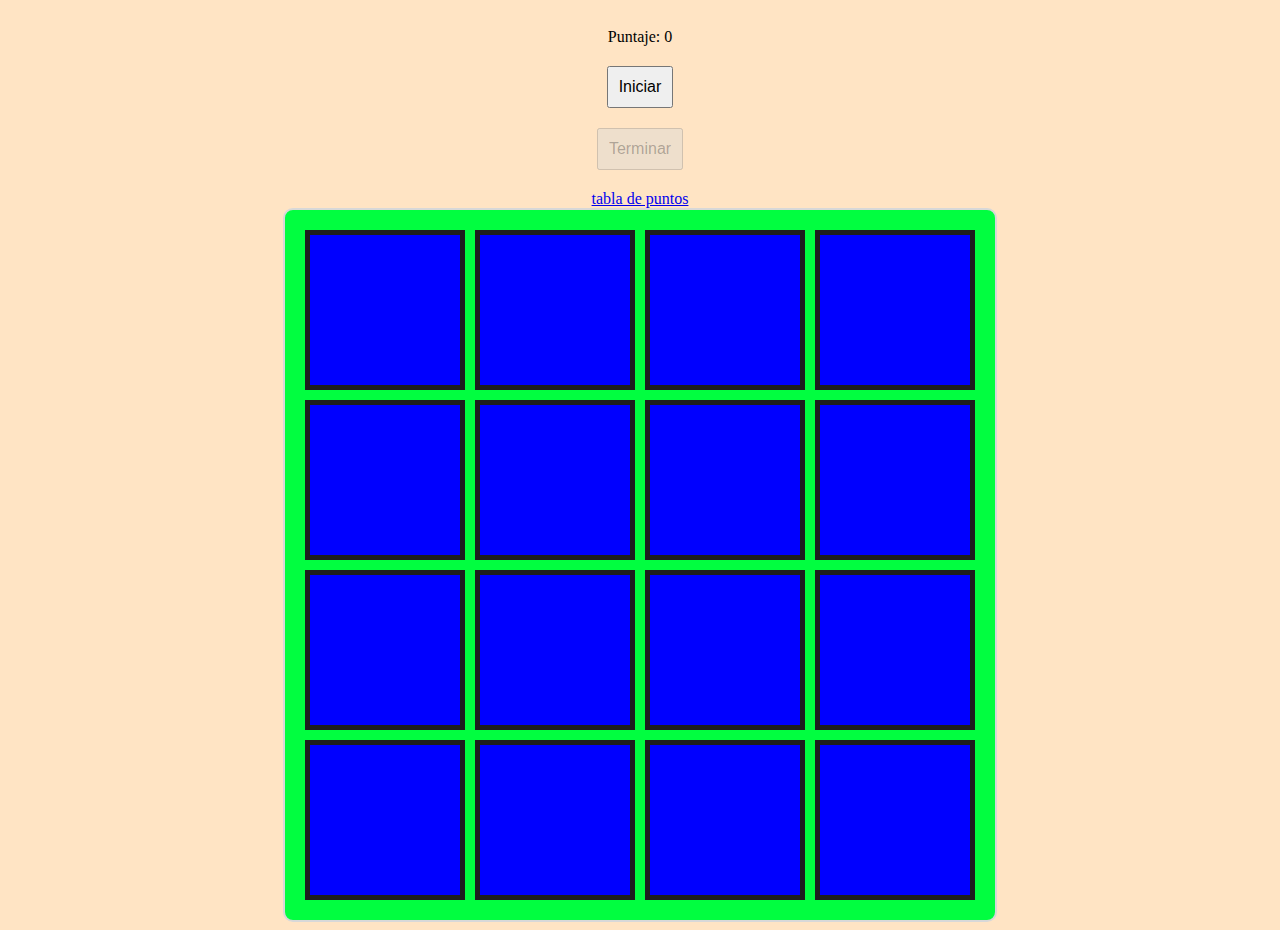
<file: Games/test2.html>
<!DOCTYPE html>

<head>
    <meta charset="UTF-8">
    <meta name="viewport"
           content="width=device-width, initial-scale=1.0">
    <title>Whac-A-Sap</title>

    <style>
        body {
    background-color: rgb(255, 228, 196);
    display: flex;
    flex-direction: column;
    align-items: center;
    justify-content: center;
}

.game-info {
    display: flex;
    flex-direction: column;
    align-items: center;
    justify-content: center;
    margin: 20px;
}

#startButton {
    margin-bottom: 20px;
    padding: 10px;
    font-size: 16px;
    cursor: pointer;
}

#endButton {
    margin-bottom: 20px;
    padding: 10px;
    font-size: 16px;
    cursor: pointer;
}

.game-container {
    background-color: rgb(1, 254, 64);
    display: grid;
    grid-template-columns: repeat(4, 160px);
    gap: 10px;
    border: 2px solid rgb(216, 216, 216);
    padding: 20px;
    border-radius: 10px;

}

.build{
    height: 150px;
    width: 150px;
}

.hole {
    height: 150px;
    background: blue;
    border: 5px solid rgb(30, 30, 30);
    cursor: pointer;
}

.mole {
    background-size: 150px;
    background: red;
}

@media only screen and (max-width: 600px) {
    .game-container {
        width: 80%;
        gap: 10px;
        padding: 5%;
        grid-template-columns: repeat(4, 38%);
    }

    .hole {
        height: 50px;
        width: 50px;
        background: blue;
    }

    .mole {
        background-size: 50px;
        background: red ;
    }
}
    </style>
</head>

<body>
    <div class="game-info">
        <div id="score">Puntaje: 0</div>
    </div>
    <button id="startButton">Iniciar</button>
    <button id="endButton" disabled>Terminar</button>
    <a href="showScore.php">tabla de puntos</a>
    <div class="game-container">
        <div class="hole"></div>
        <div class="hole"></div>
        <div class="hole"></div>
        <div class="hole"></div>
        <div class="hole"></div>
        <div class="hole"></div>
        <div class="hole"></div>
        <div class="hole"></div>
        <div class="hole"></div>
        <div class="hole"></div>
        <div class="hole"></div>
        <div class="hole"></div>
        <div class="hole"></div>
        <div class="hole"></div>
        <div class="hole"></div>
        <div class="hole"></div>
    </div>

</body>

</html>

<script>
document.addEventListener(
    "DOMContentLoaded", function () {
    const holes = 
        document.querySelectorAll(".hole");
    const startButton = 
        document.getElementById("startButton");
    const endButton = 
        document.getElementById("endButton");
    const scoreDisplay = 
        document.getElementById("score");
    const timerDisplay = 
        document.getElementById("timer");

    let score = 0;
    let countdown;
    let moleInterval;
    max = 0;
    time = 1000;
    // Set the initial state to game over
    let gameOver = true; 

    startButton.addEventListener("click", startGame);
    endButton.addEventListener("click", endGame);

 function comeout() {
    let random = holes[Math.floor(Math.random() * 16)];
    if (!random.classList.contains('mole')){
        random.classList.add('mole');
        random.addEventListener('click', handleMoleClick);
        max ++;}

}

    function handleMoleClick() {
        if (!gameOver) {
            score++;
            max --;
            scoreDisplay.textContent = `Puntaje: ${score}`;
        }
        this.classList.remove('mole');
    }

    function startGame() {
        if (!gameOver) {return;}

        gameOver = false;
        score = 0;
        scoreDisplay.textContent = `Puntaje: ${score}`;
        max = 0;
        timeHolder = 0;
        time = 500;
        startButton.disabled = true;
        endButton.disabled = false;
        clearInterval(countdown);
        clearInterval(moleInterval);

        countdown = setInterval(() => {
            if (max >= 16) {
                endGame
            }
        }, time);

        moleInterval = setInterval(() => {
            if (!gameOver) comeout(); else holes.forEach(item => {item.classList.remove('mole');}); 
        }
        , time);
    }

    function endGame() {
        gameOver = true;
        endText()
        startButton.disabled = false;
        endButton.disabled = true;
    }

async function endText(){
    alert(`Juego terminado !\nTu puntaje fue de: ${score}`);
    
    if (confirm("Guardar el puntaje?")) {await question();}
}

async function save(nombre, score) {
    try {
        const response = await fetch('guardar_puntaje.php', {
            method: 'POST',
            headers: {
                'Content-Type': 'application/json',
            },
            body: JSON.stringify({
                nombre: nombre,
                score: score
            })
        });
        
        const result = await response.json();
        
        if (result.success) {
            alert('Puntaje guardado correctamente');
        } else if (result.error === 'nombre_existe') {
            // El nombre ya existe, pedir uno nuevo
            alert('Este nombre ya existe. Por favor, elige otro.');
            await question(); // Volver a pedir nombre
        } else {
            alert('Error al guardar el puntaje: ' + result.message);
        }
    } catch (error) {
        console.error('Error:', error);
        alert('Error de conexión');
    }
}

async function question(){
        const nombre = prompt("Ingresa tu nombre:", "Jugador");
    
        if (nombre === null) {
            alert("Operación cancelada.");
            return;
        }
        
        if (nombre.trim() === "") {
            alert("El nombre no puede estar vacío.");
            return;
        }
        await save(nombre.trim(), score);

}

});


</script>


</html>
</file>
